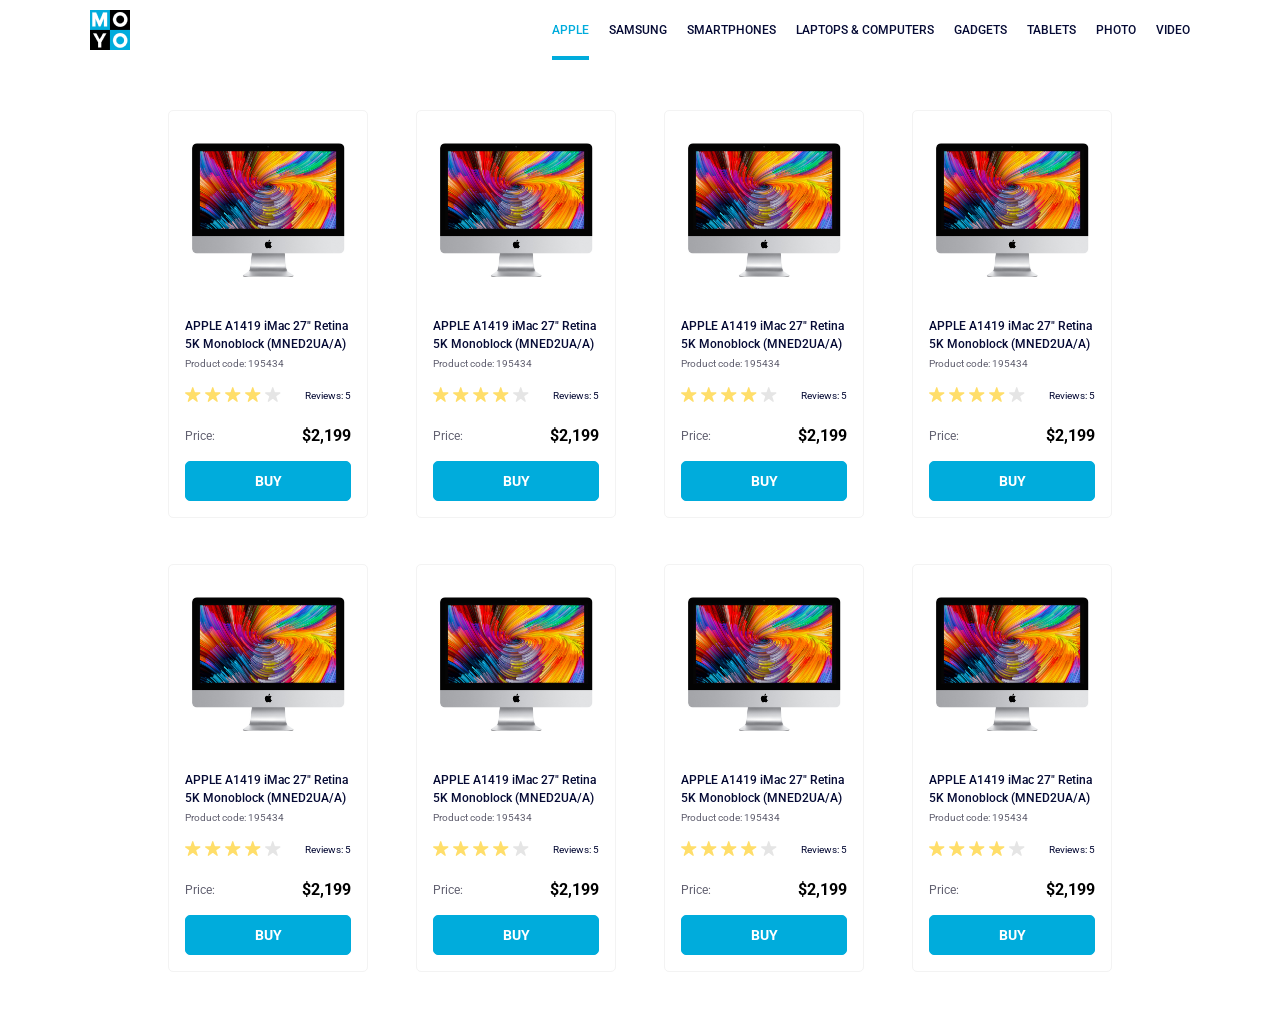
<file: index.html>
<!doctype html>
<html lang="en">
  <head>
    <meta charset="UTF-8">
    <meta name="viewport" content="width=device-width, initial-scale=1.0">
    <title>Catalog</title>
    <link rel="preconnect" href="https://fonts.gstatic.com">
    <link href="https://fonts.googleapis.com/css2?family=Roboto:wght@400;500;700&display=swap" rel="stylesheet">
    <link rel="stylesheet" href="/index.e378193d.css">
  </head>

  <body>
    <header class="header">
      <div class="header__container">
        <a href="#" class="header__logo">
          <img src="/logo.c493797d.png" alt="Moyo logo" class="header__logo-img">
        </a>

        <nav class="nav">
          <ul class="nav__list">
            <li class="nav__item">
              <a href="#" class="nav__link is-active">
                Apple
              </a>
            </li>
            <li class="nav__item">
              <a href="#" class="nav__link">
                Samsung
              </a>
            </li>
            <li class="nav__item">
              <a href="#" class="nav__link">
                Smartphones
              </a>
            </li>
            <li class="nav__item">
              <a href="#" class="nav__link" data-qa="nav-hover">
                Laptops & Computers
              </a>
            </li>
            <li class="nav__item">
              <a href="#" class="nav__link">
                Gadgets
              </a>
            </li>
            <li class="nav__item">
              <a href="#" class="nav__link">
                Tablets
              </a>
            </li>
            <li class="nav__item">
              <a href="#" class="nav__link">
                Photo
              </a>
            </li>
            <li class="nav__item">
              <a href="#" class="nav__link">
                Video
              </a>
            </li>
          </ul>
        </nav>
      </div>
    </header>
    <main class="main">
      <!-- card -->
      <div class="card" data-qa="card">
        <img class="card__image" src="/imac.d0e0225a.jpeg" alt="APPLE A1419 iMac 27 Retina 5K Monoblock (MNED2UA/A)">
        <h3 class="card__title">
          APPLE A1419 iMac 27" Retina 5K Monoblock (MNED2UA/A)
        </h3>
        <div class="card__code">Product code: 195434</div>
        <div class="card__rating">
          <div class="stars stars--4">
            <div class="stars__star"></div>
            <div class="stars__star"></div>
            <div class="stars__star"></div>
            <div class="stars__star"></div>
            <div class="stars__star"></div>
          </div>
          <span class="card__reviews">Reviews: 5</span>
        </div>
        <div class="card__price">
          <span class="card__price-label">Price:</span>
          <strong class="card__price-value">$2,199</strong>
        </div>
        <a data-qa="card-hover" href="#" class="card__button">
          buy
        </a>
      </div>
      <!-- end card -->
      <!-- card -->
      <div class="card">
        <img class="card__image" src="/imac.d0e0225a.jpeg" alt="APPLE A1419 iMac 27 Retina 5K Monoblock (MNED2UA/A)">
        <h3 class="card__title">
          APPLE A1419 iMac 27" Retina 5K Monoblock (MNED2UA/A)
        </h3>
        <div class="card__code">Product code: 195434</div>
        <div class="card__rating">
          <div class="stars stars--4">
            <div class="stars__star"></div>
            <div class="stars__star"></div>
            <div class="stars__star"></div>
            <div class="stars__star"></div>
            <div class="stars__star"></div>
          </div>
          <span class="card__reviews">Reviews: 5</span>
        </div>
        <div class="card__price">
          <span class="card__price-label">Price:</span>
          <strong class="card__price-value">$2,199</strong>
        </div>
        <a href="#" class="card__button">
          buy
        </a>
      </div>
      <!-- end card -->
      <!-- card -->
      <div class="card">
        <img class="card__image" src="/imac.d0e0225a.jpeg" alt="APPLE A1419 iMac 27 Retina 5K Monoblock (MNED2UA/A)">
        <h3 class="card__title">
          APPLE A1419 iMac 27" Retina 5K Monoblock (MNED2UA/A)
        </h3>
        <div class="card__code">Product code: 195434</div>
        <div class="card__rating">
          <div class="stars stars--4">
            <div class="stars__star"></div>
            <div class="stars__star"></div>
            <div class="stars__star"></div>
            <div class="stars__star"></div>
            <div class="stars__star"></div>
          </div>
          <span class="card__reviews">Reviews: 5</span>
        </div>
        <div class="card__price">
          <span class="card__price-label">Price:</span>
          <strong class="card__price-value">$2,199</strong>
        </div>
        <a href="#" class="card__button">
          buy
        </a>
      </div>
      <!-- end card -->
      <!-- card -->
      <div class="card">
        <img class="card__image" src="/imac.d0e0225a.jpeg" alt="APPLE A1419 iMac 27 Retina 5K Monoblock (MNED2UA/A)">
        <h3 class="card__title">
          APPLE A1419 iMac 27" Retina 5K Monoblock (MNED2UA/A)
        </h3>
        <div class="card__code">Product code: 195434</div>
        <div class="card__rating">
          <div class="stars stars--4">
            <div class="stars__star"></div>
            <div class="stars__star"></div>
            <div class="stars__star"></div>
            <div class="stars__star"></div>
            <div class="stars__star"></div>
          </div>
          <span class="card__reviews">Reviews: 5</span>
        </div>
        <div class="card__price">
          <span class="card__price-label">Price:</span>
          <strong class="card__price-value">$2,199</strong>
        </div>
        <a href="#" class="card__button">
          buy
        </a>
      </div>
      <!-- end card -->
      <!-- card -->
      <div class="card">
        <img class="card__image" src="/imac.d0e0225a.jpeg" alt="APPLE A1419 iMac 27 Retina 5K Monoblock (MNED2UA/A)">
        <h3 class="card__title">
          APPLE A1419 iMac 27" Retina 5K Monoblock (MNED2UA/A)
        </h3>
        <div class="card__code">Product code: 195434</div>
        <div class="card__rating">
          <div class="stars stars--4">
            <div class="stars__star"></div>
            <div class="stars__star"></div>
            <div class="stars__star"></div>
            <div class="stars__star"></div>
            <div class="stars__star"></div>
          </div>
          <span class="card__reviews">Reviews: 5</span>
        </div>
        <div class="card__price">
          <span class="card__price-label">Price:</span>
          <strong class="card__price-value">$2,199</strong>
        </div>
        <a href="#" class="card__button">
          buy
        </a>
      </div>
      <!-- end card -->
      <!-- card -->
      <div class="card">
        <img class="card__image" src="/imac.d0e0225a.jpeg" alt="APPLE A1419 iMac 27 Retina 5K Monoblock (MNED2UA/A)">
        <h3 class="card__title">
          APPLE A1419 iMac 27" Retina 5K Monoblock (MNED2UA/A)
        </h3>
        <div class="card__code">Product code: 195434</div>
        <div class="card__rating">
          <div class="stars stars--4">
            <div class="stars__star"></div>
            <div class="stars__star"></div>
            <div class="stars__star"></div>
            <div class="stars__star"></div>
            <div class="stars__star"></div>
          </div>
          <span class="card__reviews">Reviews: 5</span>
        </div>
        <div class="card__price">
          <span class="card__price-label">Price:</span>
          <strong class="card__price-value">$2,199</strong>
        </div>
        <a href="#" class="card__button">
          buy
        </a>
      </div>
      <!-- end card -->
      <!-- card -->
      <div class="card">
        <img class="card__image" src="/imac.d0e0225a.jpeg" alt="APPLE A1419 iMac 27 Retina 5K Monoblock (MNED2UA/A)">
        <h3 class="card__title">
          APPLE A1419 iMac 27" Retina 5K Monoblock (MNED2UA/A)
        </h3>
        <div class="card__code">Product code: 195434</div>
        <div class="card__rating">
          <div class="stars stars--4">
            <div class="stars__star"></div>
            <div class="stars__star"></div>
            <div class="stars__star"></div>
            <div class="stars__star"></div>
            <div class="stars__star"></div>
          </div>
          <span class="card__reviews">Reviews: 5</span>
        </div>
        <div class="card__price">
          <span class="card__price-label">Price:</span>
          <strong class="card__price-value">$2,199</strong>
        </div>
        <a href="#" class="card__button">
          buy
        </a>
      </div>
      <!-- end card -->
      <!-- card -->
      <div class="card">
        <img class="card__image" src="/imac.d0e0225a.jpeg" alt="APPLE A1419 iMac 27 Retina 5K Monoblock (MNED2UA/A)">
        <h3 class="card__title">
          APPLE A1419 iMac 27" Retina 5K Monoblock (MNED2UA/A)
        </h3>
        <div class="card__code">Product code: 195434</div>
        <div class="card__rating">
          <div class="stars stars--4">
            <div class="stars__star"></div>
            <div class="stars__star"></div>
            <div class="stars__star"></div>
            <div class="stars__star"></div>
            <div class="stars__star"></div>
          </div>
          <span class="card__reviews">Reviews: 5</span>
        </div>
        <div class="card__price">
          <span class="card__price-label">Price:</span>
          <strong class="card__price-value">$2,199</strong>
        </div>
        <a href="#" class="card__button">
          buy
        </a>
      </div>
      <!-- end card -->
    </main>
  <script src="/layout_catalog.59712999.js"></script></body>
</html>
</file>
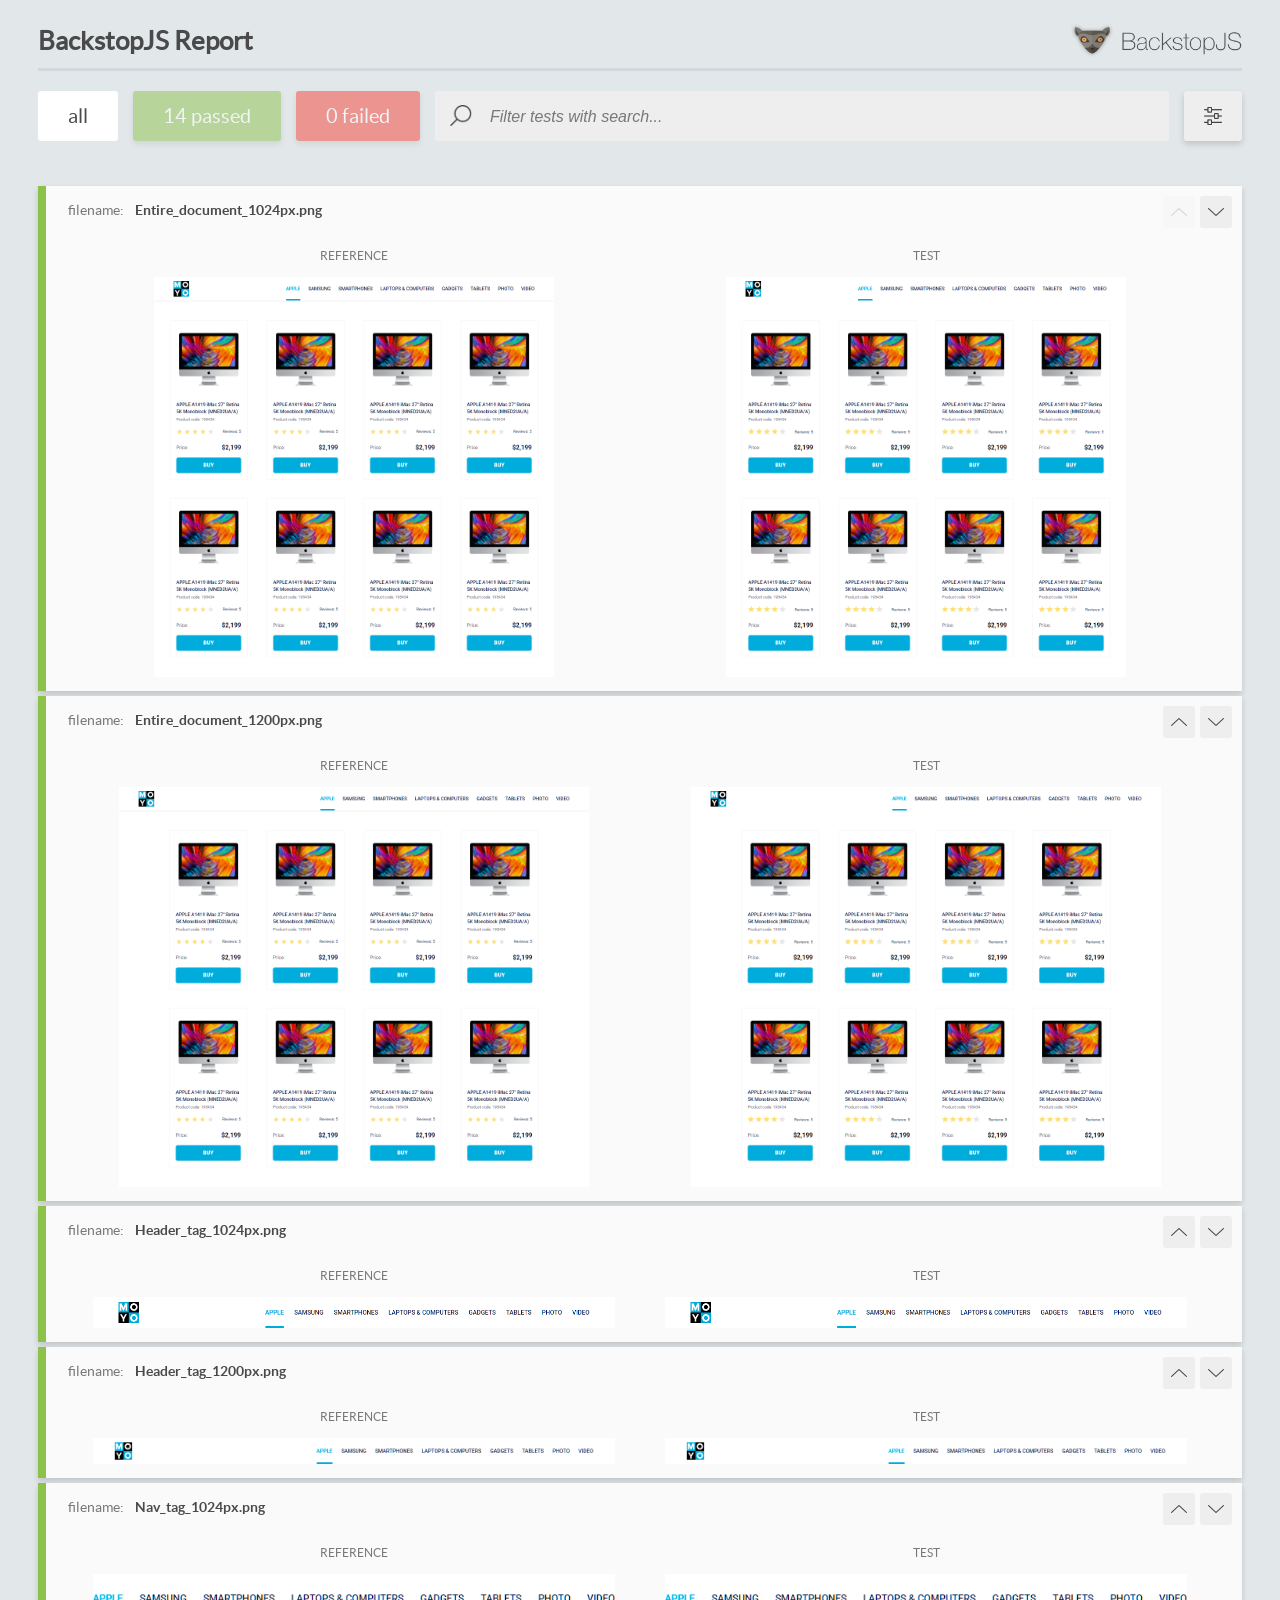
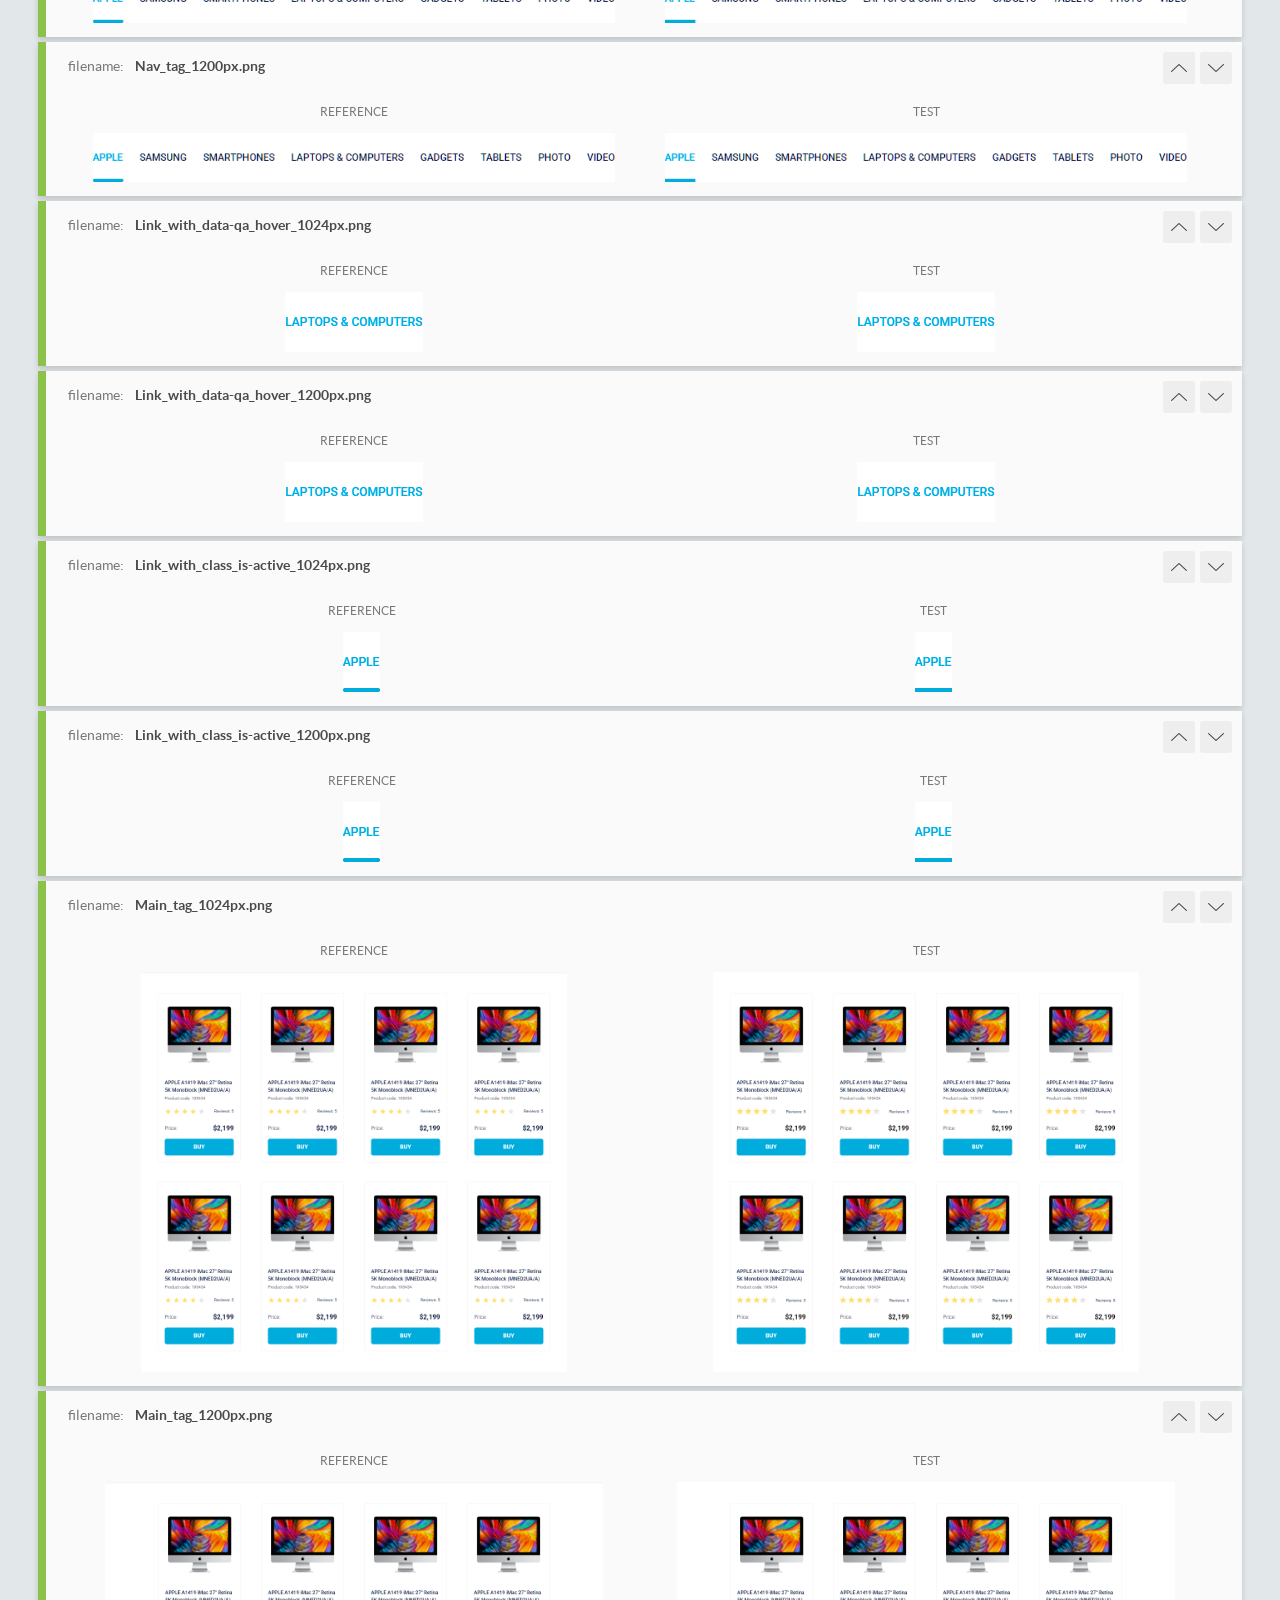
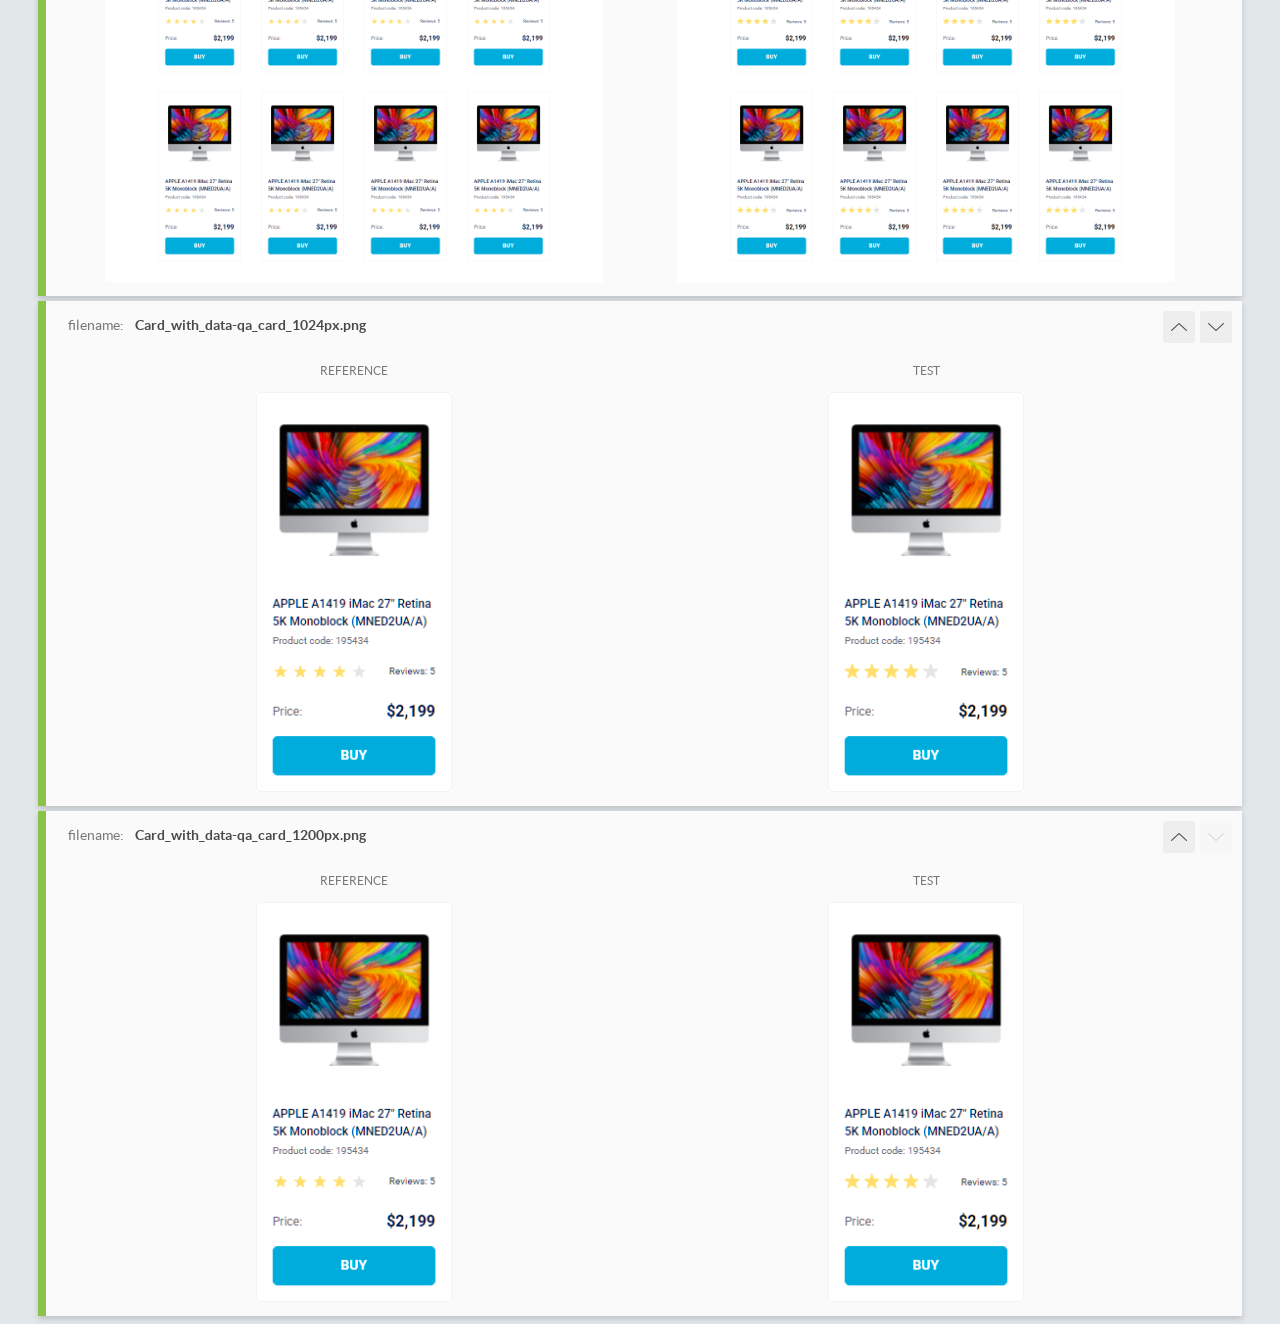
<file: report/html_report/index.html>
<!DOCTYPE html>
<html>
  <head>
    <meta charset="utf-8">
    <!-- Disable Cache -->
    <meta http-equiv="Cache-Control" content="no-cache, no-store, must-revalidate">
    <meta http-equiv="Pragma" content="no-cache">
    <meta http-equiv="Expires" content="0">

    <title>BackstopJS Report</title>

    <style>
      @font-face {
          font-family: 'latoregular';
          src: url('./assets/fonts/lato-regular-webfont.woff2') format('woff2'),
              url('./assets/fonts/lato-regular-webfont.woff') format('woff');
          font-weight: 400;
          font-style: normal;
      }
      @font-face {
          font-family: 'latobold';
          src: url('./assets/fonts/lato-bold-webfont.woff2') format('woff2'),
              url('./assets/fonts/lato-bold-webfont.woff') format('woff');
          font-weight: 700;
          font-style: normal;
      }

      .ReactModal__Body--open {
          overflow: hidden;
      }
      .ReactModal__Body--open .header {
        display: none;
      }

    </style>
  </head>
  <body style="background-color: #E2E7EA">
    <div id="root">

    </div>
    <script>
      function report (report) { // eslint-disable-line no-unused-vars
        window.tests = report;
      }
    </script>
    <script src="config.js"></script>
    <script src="index_bundle.js"></script>
  </body>
</html>
</file>
<file: index.e378193d.css>
.header {
  -webkit-font-smoothing: antialiased;
  background-color: #fff;
  width: 100%;
  font-family: Roboto, sans-serif;
  font-weight: 500;
  line-height: 1.5;
}

.header__container {
  box-sizing: border-box;
  justify-content: space-between;
  align-items: center;
  max-width: 1200px;
  margin: 0 auto;
  padding: 0 50px;
  display: flex;
}

.header__logo {
  display: block;
}

.header__logo-img {
  max-width: 100%;
  display: block;
}

.nav__list {
  margin: 0;
  padding: 0;
  list-style: none;
  display: flex;
}

.nav__item {
  margin-right: 20px;
}

.nav__item:last-child {
  margin-right: 0;
}

.nav__link {
  text-transform: uppercase;
  color: #060b35;
  align-items: center;
  height: 60px;
  font-size: 12px;
  text-decoration: none;
  transition: color .3s;
  display: flex;
}

.nav__link:hover {
  color: #00acdc;
}

.nav__link.is-active {
  color: #00acdc;
  position: relative;
}

.nav__link.is-active:after {
  content: "";
  background-color: #00acdc;
  height: 4px;
  position: absolute;
  bottom: 0;
  left: 0;
  right: 0;
}

.main {
  --column-count: 1;
  grid-template-columns: repeat(var(--column-count), auto);
  justify-content: center;
  gap: 46px 48px;
  padding: 50px 40px;
  display: grid;
}

@media (width >= 488px) {
  .main {
    --column-count: 2;
  }
}

@media (width >= 768px) {
  .main {
    --column-count: 3;
  }
}

@media (width >= 1024px) {
  .main {
    --column-count: 4;
  }
}

.card {
  box-sizing: border-box;
  background-color: #fff;
  border: 1px solid #f3f3f3;
  border-radius: 5px;
  flex-direction: column;
  align-items: center;
  width: 200px;
  min-height: 408px;
  padding: 32px 16px 16px;
  transition-duration: .3s;
  display: flex;
}

.card__image {
  width: 160px;
  height: 134px;
  margin-bottom: 40px;
  display: block;
}

.card__title {
  color: #060b35;
  width: 100%;
  margin: 0 0 4px;
  font-size: 12px;
  font-weight: 500;
  line-height: 18px;
  transition-duration: .3s;
}

.card__code {
  color: #616070;
  align-self: flex-start;
  margin: 0 0 16px;
  padding: 0;
  font-size: 10px;
  font-weight: 400;
  line-height: 14px;
}

.card__rating {
  justify-content: space-between;
  align-items: center;
  width: 100%;
  margin-bottom: 24px;
  display: flex;
}

.card__reviews {
  text-align: right;
  color: #060b35;
  align-self: flex-end;
  font-size: 10px;
  font-weight: 400;
  line-height: 14px;
}

.card__price {
  justify-content: space-between;
  align-self: stretch;
  margin-bottom: 16px;
  display: flex;
}

.card__price-label {
  color: #616070;
  font-size: 12px;
  font-weight: 400;
  line-height: 18px;
}

.card__price-value {
  text-align: right;
  align-items: baseline;
  font-size: 16px;
  font-weight: 700;
  line-height: 18px;
}

.card__button {
  box-sizing: border-box;
  text-align: center;
  text-transform: uppercase;
  color: #fff;
  background-color: #00acdc;
  border: 1px solid #00acdc;
  border-radius: 5px;
  justify-content: center;
  align-self: stretch;
  align-items: center;
  height: 40px;
  font-size: 14px;
  font-weight: 700;
  line-height: 16px;
  text-decoration: none;
  transition: all .3s;
  display: flex;
}

.card__button:hover {
  color: #00acdc;
  background-color: #fff;
}

.card:hover {
  transform: scale(1.2);
}

.card:hover .card__title {
  color: #34568b;
}

.stars {
  gap: 4px;
  margin-right: 16px;
  display: flex;
}

.stars__star {
  background-image: url("star.fa806e3c.svg");
  background-repeat: no-repeat;
  background-size: contain;
  width: 16px;
  height: 16px;
}

.stars--1 .stars__star:first-child, .stars--2 .stars__star:nth-child(-n+2), .stars--3 .stars__star:nth-child(-n+3), .stars--4 .stars__star:nth-child(-n+4), .stars--5 .stars__star:nth-child(-n+5) {
  background-image: url("star-active.2be54011.svg");
}

body {
  font-optical-sizing: auto;
  font-variation-settings: "wdth" 100;
  margin: 0;
  font-family: Roboto, sans-serif;
  font-style: normal;
  font-weight: 400;
}
/*# sourceMappingURL=index.e378193d.css.map */
</file>
